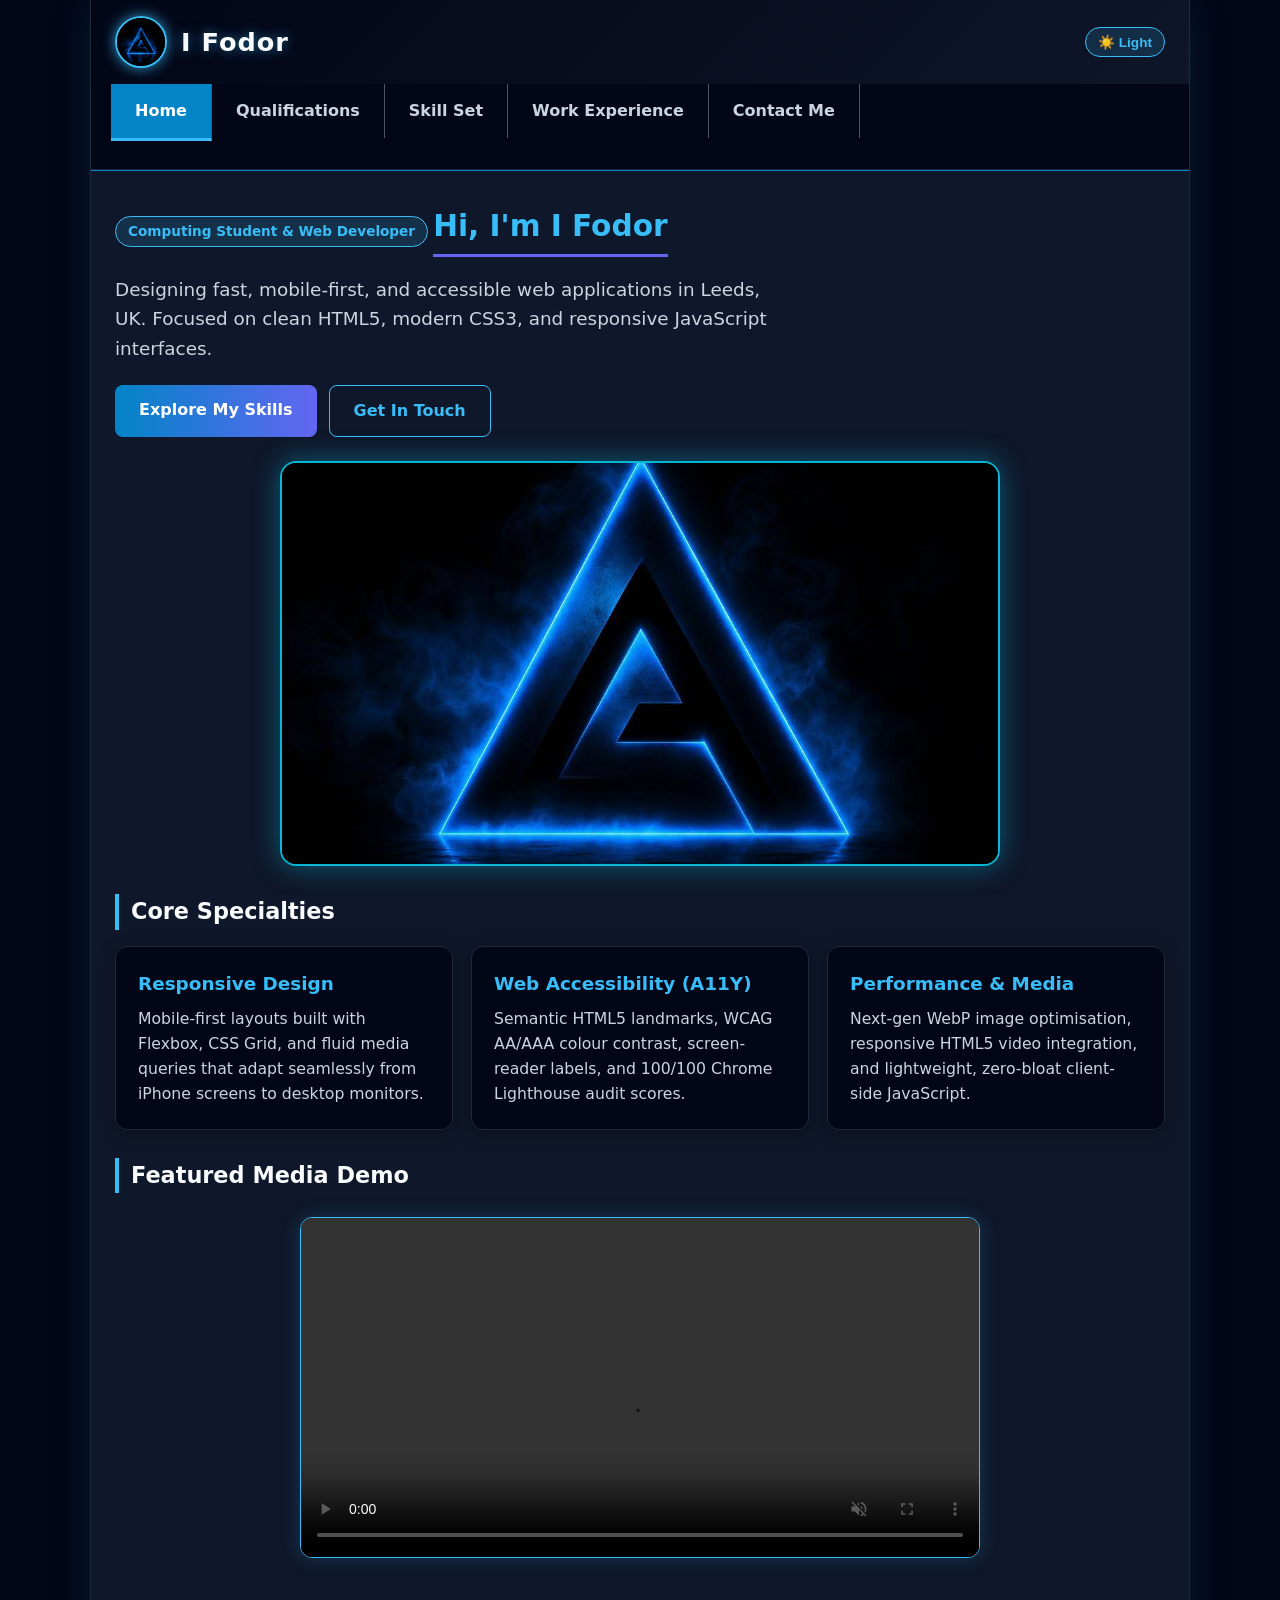
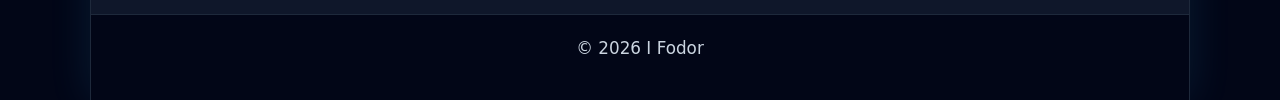
<file: index.html>
<!DOCTYPE html><html lang='en'><head><meta charset='UTF-8'/><meta name='viewport' content='width=device-width, initial-scale=1'/><title>I Fodor :: Portfolio</title><link rel='stylesheet' href='css/mobile.css'/><link rel='stylesheet' href='css/desktop.css' media='only screen and (min-width: 768px)'/><script src='js/main.js' defer></script></head><body><div class='container'><header><div id='logo'><div class='brand'><img src='images/logo.jpg' alt='I Fodor Logo' class='logo-img' /><h1><a href='index.html'>I Fodor</a></h1></div><div class='header-controls'><button id='theme-toggle' class='theme-btn' aria-label='Toggle light and dark theme'>☀️ Light</button><div class='burger'><div class='line'></div><div class='line'></div><div class='line'></div></div></div></div><nav><ul><li><a href='index.html'>Home</a></li><li><a href='qualifications.html'>Qualifications</a></li><li><a href='skill-set.html'>Skill Set</a></li><li><a href='work-experience.html'>Work Experience</a></li><li><a href='contact-me.html'>Contact Me</a></li></ul></nav></header><main>
  <section class='hero-section'>
    <span class='badge'>Computing Student &amp; Web Developer</span>
    <h2>Hi, I'm I Fodor</h2>
    <p class='lead'>Designing fast, mobile-first, and accessible web applications in Leeds, UK. Focused on clean HTML5, modern CSS3, and responsive JavaScript interfaces.</p>
    <div class='hero-actions'>
      <a href='skill-set.html' class='btn-primary'>Explore My Skills</a>
      <a href='contact-me.html' class='btn-outline'>Get In Touch</a>
    </div>
    <img src='images/hero-coder.png' alt='Cyber developer binary code artwork' class='hero-banner' />
  </section>
  <section class='cards-section'>
    <h3>Core Specialties</h3>
    <div class='card-grid'>
      <article class='card'>
        <h4>Responsive Design</h4>
        <p>Mobile-first layouts built with Flexbox, CSS Grid, and fluid media queries that adapt seamlessly from iPhone screens to desktop monitors.</p>
      </article>
      <article class='card'>
        <h4>Web Accessibility (A11Y)</h4>
        <p>Semantic HTML5 landmarks, WCAG AA/AAA colour contrast, screen-reader labels, and 100/100 Chrome Lighthouse audit scores.</p>
      </article>
      <article class='card'>
        <h4>Performance &amp; Media</h4>
        <p>Next-gen WebP image optimisation, responsive HTML5 video integration, and lightweight, zero-bloat client-side JavaScript.</p>
      </article>
    </div>
  </section>
  <section class='demo-section'>
    <h3>Featured Media Demo</h3>
    <div class='videoContainer'>
      <video src='media/earth-pulse.mp4' controls autoplay loop muted playsinline aria-label='Spinning Earth with red heartbeat pulse animation'>Your browser does not support the video tag.</video>
    </div>
  </section>
</main><footer><p>&copy; 2026 I Fodor</p></footer></div></body></html>
</file>
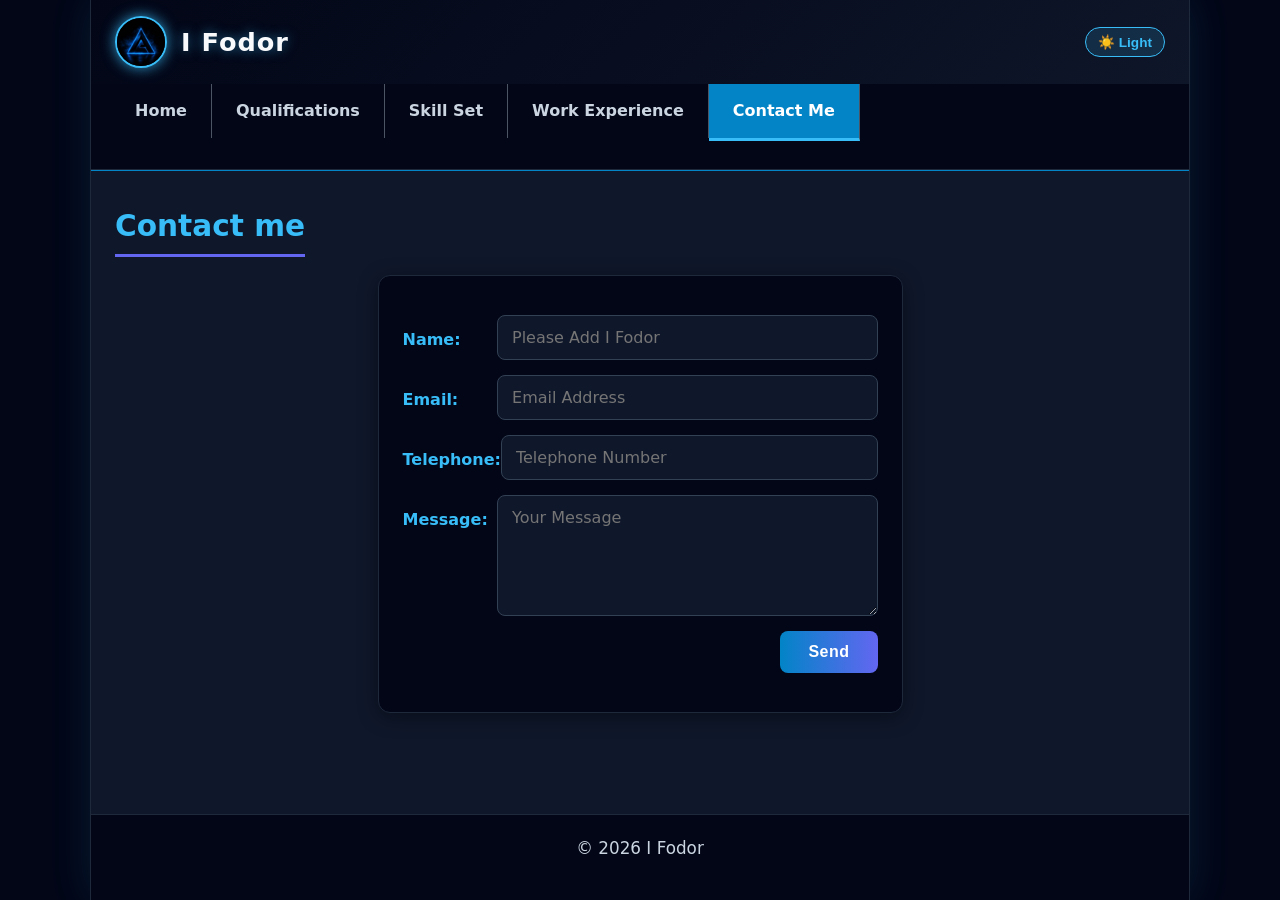
<file: contact-me.html>
﻿<!DOCTYPE html><html lang='en'><head><meta charset='UTF-8'/><meta name='viewport' content='width=device-width, initial-scale=1'/><title>I Fodor :: Contact Me</title><link rel='stylesheet' href='css/mobile.css'/><link rel='stylesheet' href='css/desktop.css' media='only screen and (min-width: 768px)'/><script src='js/main.js' defer></script></head><body><div class='container'><header><div id='logo'><div class='brand'><img src='images/logo.jpg' alt='I Fodor Logo' class='logo-img' /><h1><a href='index.html'>I Fodor</a></h1></div><div class='header-controls'><button id='theme-toggle' class='theme-btn' aria-label='Toggle light and dark theme'>☀️ Light</button><div class='burger'><div class='line'></div><div class='line'></div><div class='line'></div></div></div></div><nav><ul><li><a href='index.html'>Home</a></li><li><a href='qualifications.html'>Qualifications</a></li><li><a href='skill-set.html'>Skill Set</a></li><li><a href='work-experience.html'>Work Experience</a></li><li><a href='contact-me.html'>Contact Me</a></li></ul></nav></header><main><h2>Contact me</h2><form action='thank-you.html' method='get'><div><label for='yourName'>Name:</label><input type='text' name='yourName' id='yourName' placeholder='Please Add I Fodor' required /></div><div><label for='yourEmail'>Email:</label><input type='email' name='yourEmail' id='yourEmail' placeholder='Email Address' required /></div><div><label for='yourTel'>Telephone:</label><input type='tel' name='yourTel' id='yourTel' placeholder='Telephone Number' /></div><div><label for='yourMessage'>Message:</label><textarea name='yourMessage' id='yourMessage' rows='5' placeholder='Your Message' required></textarea></div><div class='submitContainer'><input type='submit' value='Send' /></div></form></main><footer><p>&copy; 2026 I Fodor</p></footer></div></body></html>
</file>
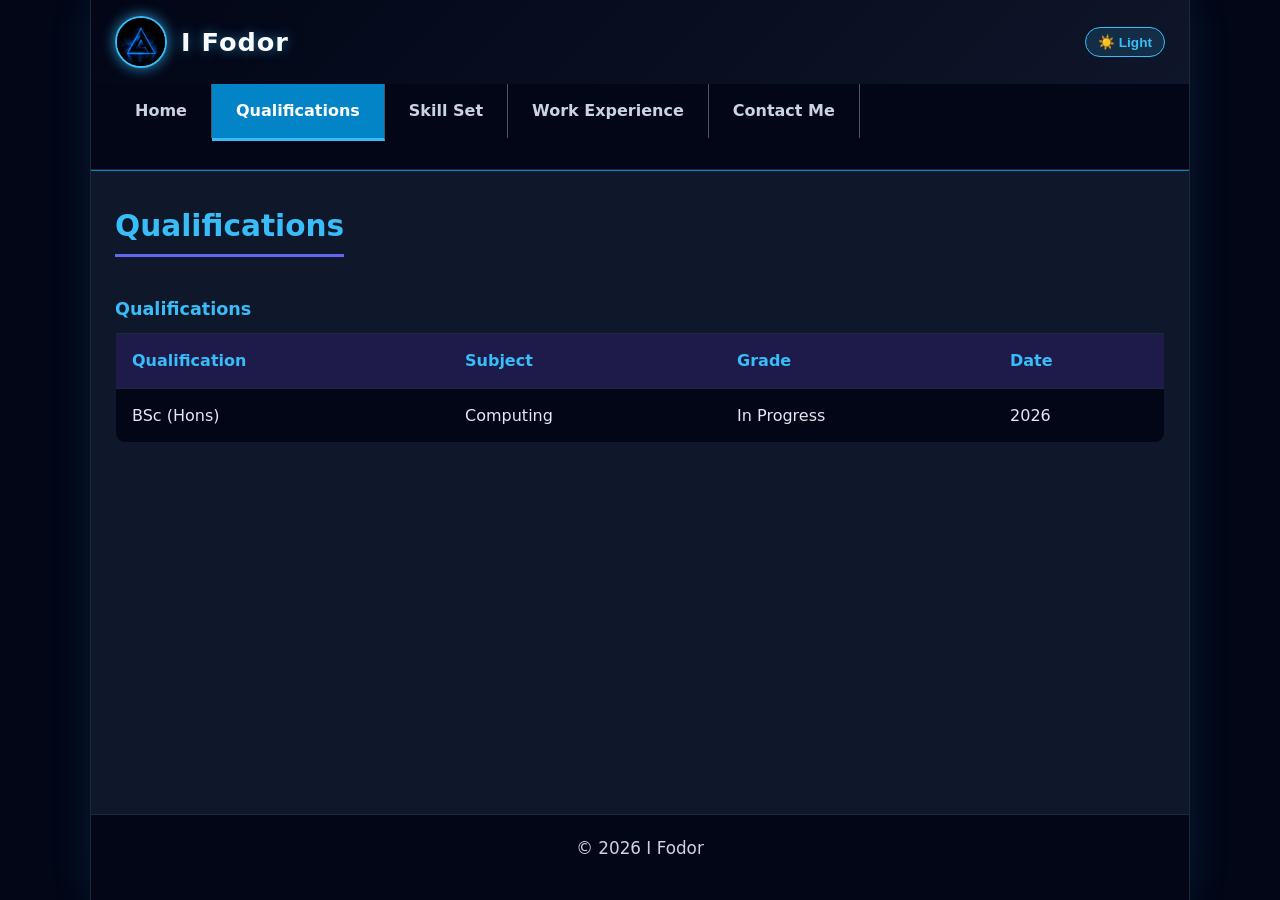
<file: qualifications.html>
﻿<!DOCTYPE html><html lang='en'><head><meta charset='UTF-8'/><meta name='viewport' content='width=device-width, initial-scale=1'/><title>I Fodor :: Qualifications</title><link rel='stylesheet' href='css/mobile.css'/><link rel='stylesheet' href='css/desktop.css' media='only screen and (min-width: 768px)'/><script src='js/main.js' defer></script></head><body><div class='container'><header><div id='logo'><div class='brand'><img src='images/logo.jpg' alt='I Fodor Logo' class='logo-img' /><h1><a href='index.html'>I Fodor</a></h1></div><div class='header-controls'><button id='theme-toggle' class='theme-btn' aria-label='Toggle light and dark theme'>☀️ Light</button><div class='burger'><div class='line'></div><div class='line'></div><div class='line'></div></div></div></div><nav><ul><li><a href='index.html'>Home</a></li><li><a href='qualifications.html'>Qualifications</a></li><li><a href='skill-set.html'>Skill Set</a></li><li><a href='work-experience.html'>Work Experience</a></li><li><a href='contact-me.html'>Contact Me</a></li></ul></nav></header><main><h2>Qualifications</h2><table><caption>Qualifications</caption><tr><th scope='col'>Qualification</th><th scope='col'>Subject</th><th scope='col'>Grade</th><th scope='col'>Date</th></tr><tr><td>BSc (Hons)</td><td>Computing</td><td>In Progress</td><td>2026</td></tr></table></main><footer><p>&copy; 2026 I Fodor</p></footer></div></body></html>
</file>
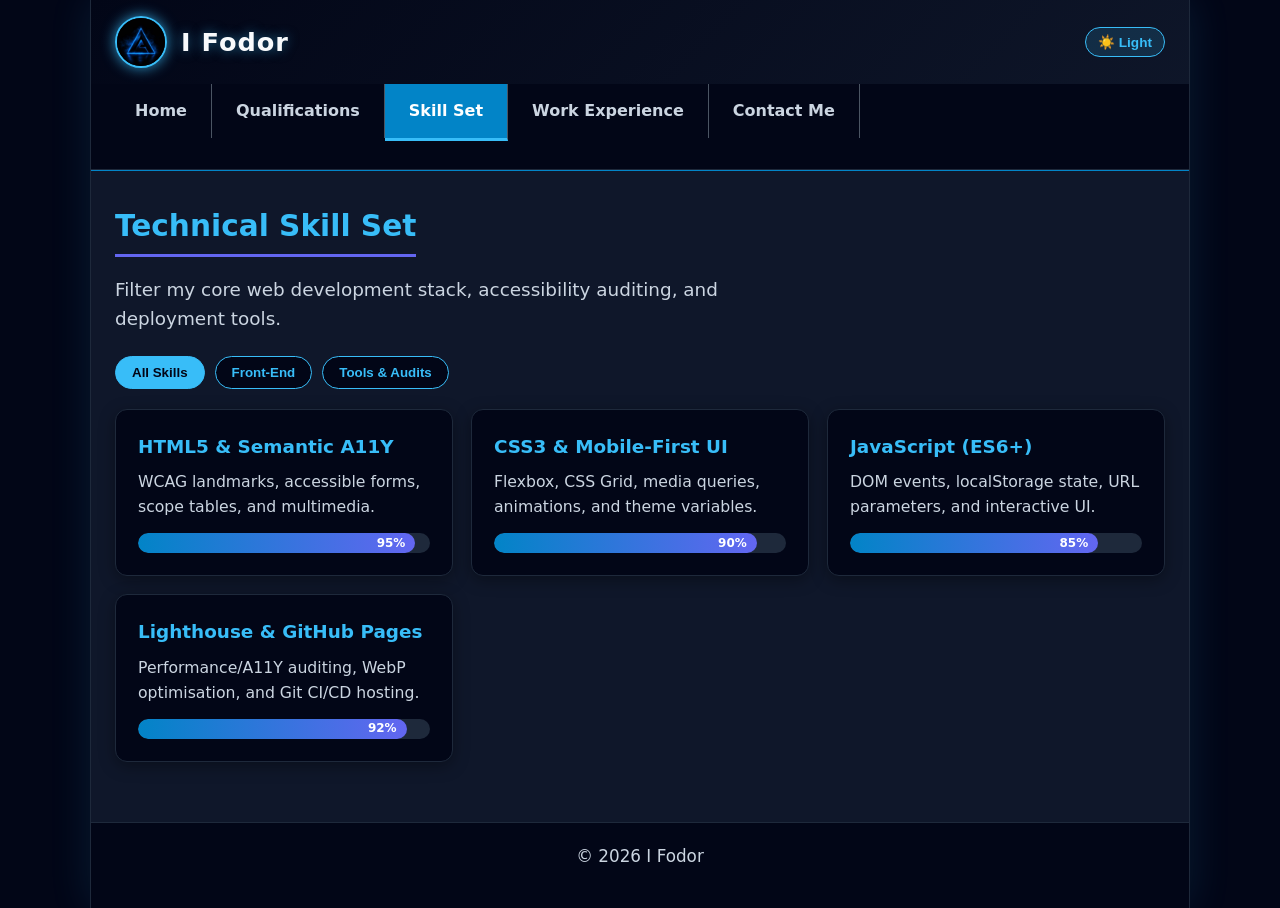
<file: skill-set.html>
﻿<!DOCTYPE html><html lang='en'><head><meta charset='UTF-8'/><meta name='viewport' content='width=device-width, initial-scale=1'/><title>I Fodor :: Skill Set</title><link rel='stylesheet' href='css/mobile.css'/><link rel='stylesheet' href='css/desktop.css' media='only screen and (min-width: 768px)'/><script src='js/main.js' defer></script></head><body><div class='container'><header><div id='logo'><div class='brand'><img src='images/logo.jpg' alt='I Fodor Logo' class='logo-img' /><h1><a href='index.html'>I Fodor</a></h1></div><div class='header-controls'><button id='theme-toggle' class='theme-btn' aria-label='Toggle light and dark theme'>☀️ Light</button><div class='burger'><div class='line'></div><div class='line'></div><div class='line'></div></div></div></div><nav><ul><li><a href='index.html'>Home</a></li><li><a href='qualifications.html'>Qualifications</a></li><li><a href='skill-set.html'>Skill Set</a></li><li><a href='work-experience.html'>Work Experience</a></li><li><a href='contact-me.html'>Contact Me</a></li></ul></nav></header><main>
  <h2>Technical Skill Set</h2>
  <p class='lead'>Filter my core web development stack, accessibility auditing, and deployment tools.</p>
  <div class='filter-bar' role='group' aria-label='Filter skills'>
    <button class='filter-btn active' data-filter='all'>All Skills</button>
    <button class='filter-btn' data-filter='frontend'>Front-End</button>
    <button class='filter-btn' data-filter='tools'>Tools &amp; Audits</button>
  </div>
  <div class='card-grid'>
    <article class='card' data-cat='frontend'><h4>HTML5 &amp; Semantic A11Y</h4><p>WCAG landmarks, accessible forms, scope tables, and multimedia.</p><div class='progress-track'><div class='progress-fill' style='width:95%'>95%</div></div></article>
    <article class='card' data-cat='frontend'><h4>CSS3 &amp; Mobile-First UI</h4><p>Flexbox, CSS Grid, media queries, animations, and theme variables.</p><div class='progress-track'><div class='progress-fill' style='width:90%'>90%</div></div></article>
    <article class='card' data-cat='frontend'><h4>JavaScript (ES6+)</h4><p>DOM events, localStorage state, URL parameters, and interactive UI.</p><div class='progress-track'><div class='progress-fill' style='width:85%'>85%</div></div></article>
    <article class='card' data-cat='tools'><h4>Lighthouse &amp; GitHub Pages</h4><p>Performance/A11Y auditing, WebP optimisation, and Git CI/CD hosting.</p><div class='progress-track'><div class='progress-fill' style='width:92%'>92%</div></div></article>
  </div>
</main><footer><p>&copy; 2026 I Fodor</p></footer></div></body></html>
</file>
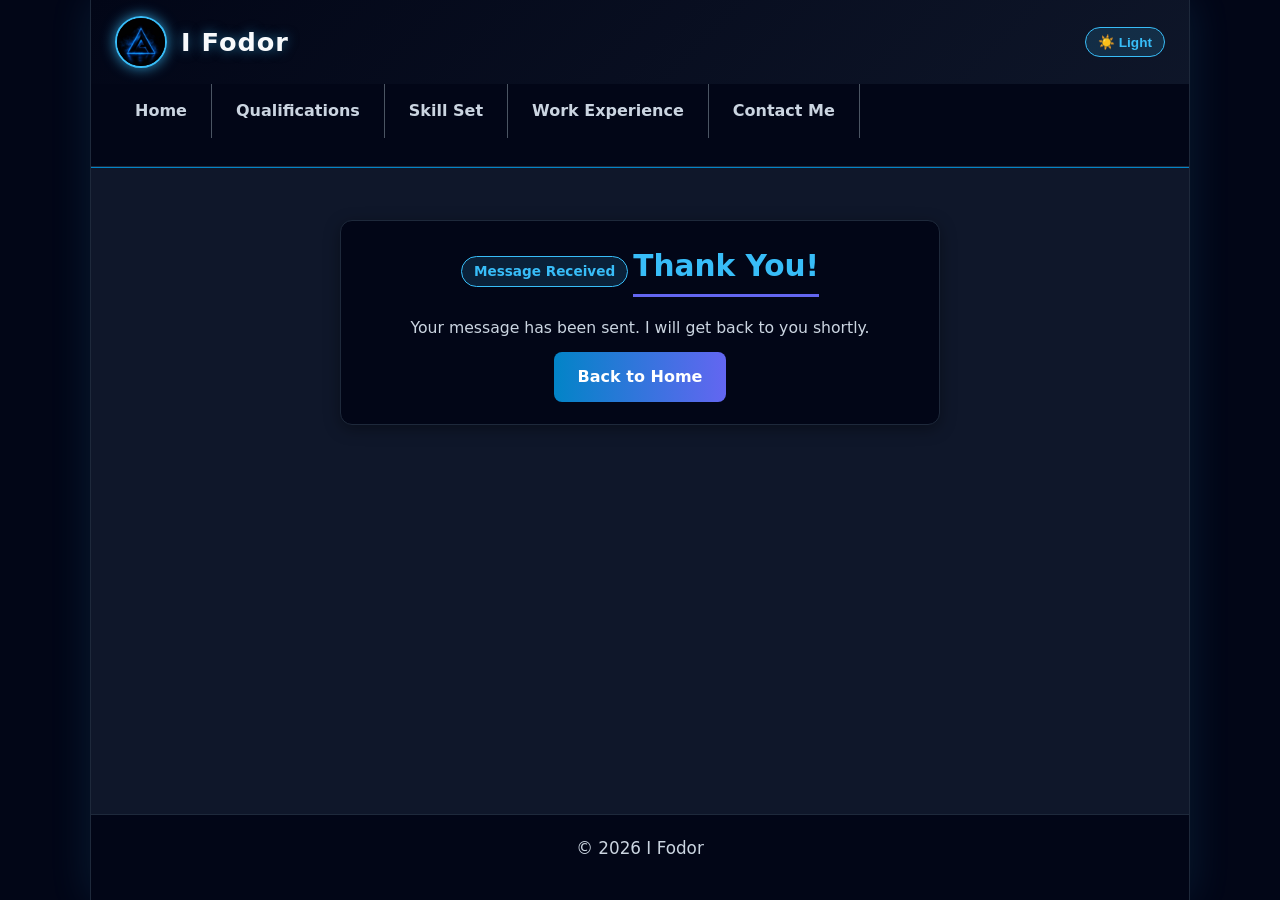
<file: thank-you.html>
﻿<!DOCTYPE html><html lang='en'><head><meta charset='UTF-8'/><meta name='viewport' content='width=device-width, initial-scale=1'/><title>I Fodor :: Thank You</title><link rel='stylesheet' href='css/mobile.css'/><link rel='stylesheet' href='css/desktop.css' media='only screen and (min-width: 768px)'/><script src='js/main.js' defer></script></head><body><div class='container'><header><div id='logo'><div class='brand'><img src='images/logo.jpg' alt='I Fodor Logo' class='logo-img' /><h1><a href='index.html'>I Fodor</a></h1></div><div class='header-controls'><button id='theme-toggle' class='theme-btn' aria-label='Toggle light and dark theme'>☀️ Light</button><div class='burger'><div class='line'></div><div class='line'></div><div class='line'></div></div></div></div><nav><ul><li><a href='index.html'>Home</a></li><li><a href='qualifications.html'>Qualifications</a></li><li><a href='skill-set.html'>Skill Set</a></li><li><a href='work-experience.html'>Work Experience</a></li><li><a href='contact-me.html'>Contact Me</a></li></ul></nav></header><main>
  <div class='card' style='max-width:600px;margin:20px auto;text-align:center'>
    <span class='badge'>Message Received</span>
    <h2 id='ty-heading'>Thank You!</h2>
    <p id='ty-msg'>Your message has been sent. I will get back to you shortly.</p>
    <a href='index.html' class='btn-primary' style='margin-top:12px'>Back to Home</a>
  </div>
</main><footer><p>&copy; 2026 I Fodor</p></footer></div></body></html>
</file>
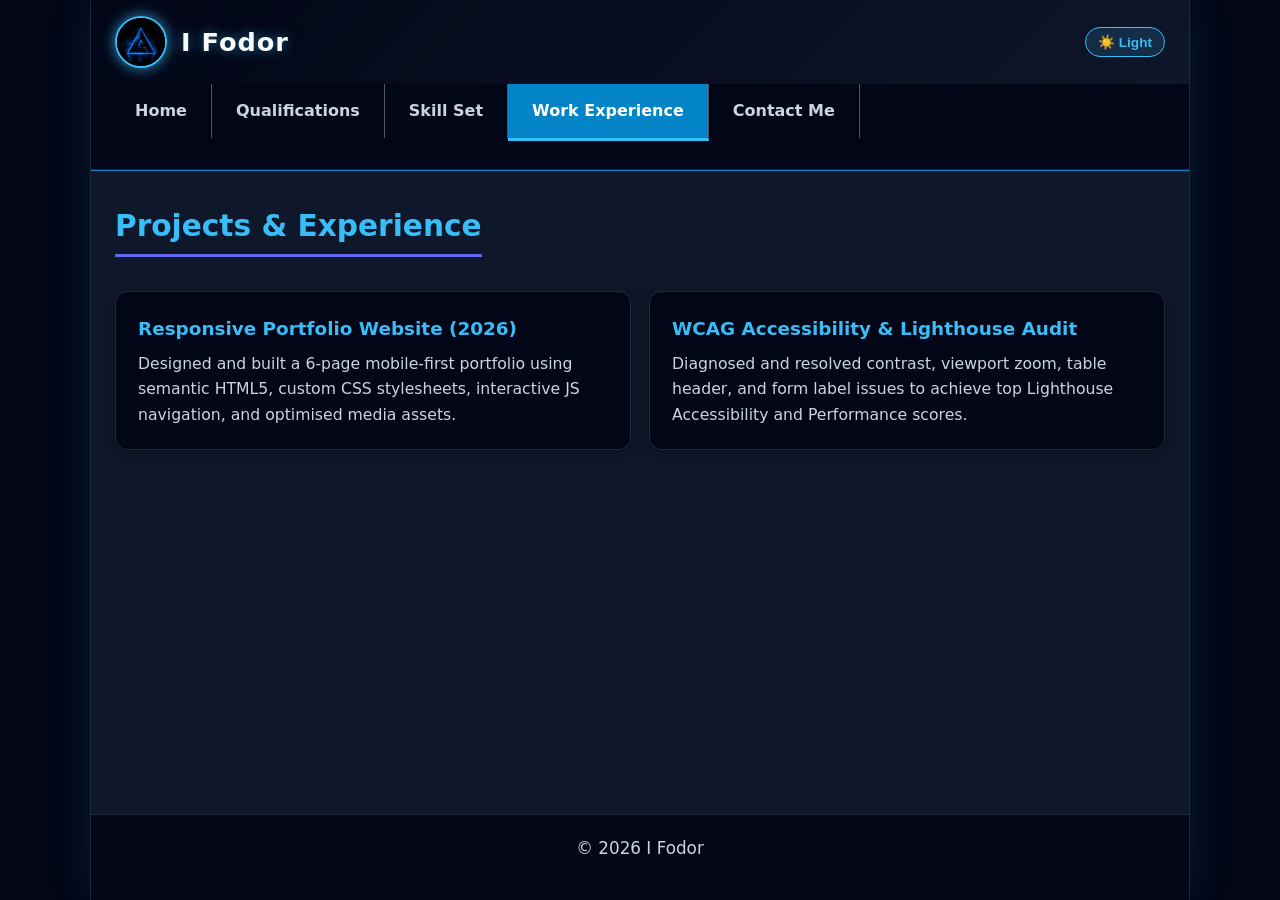
<file: work-experience.html>
﻿<!DOCTYPE html><html lang='en'><head><meta charset='UTF-8'/><meta name='viewport' content='width=device-width, initial-scale=1'/><title>I Fodor :: Work Experience</title><link rel='stylesheet' href='css/mobile.css'/><link rel='stylesheet' href='css/desktop.css' media='only screen and (min-width: 768px)'/><script src='js/main.js' defer></script></head><body><div class='container'><header><div id='logo'><div class='brand'><img src='images/logo.jpg' alt='I Fodor Logo' class='logo-img' /><h1><a href='index.html'>I Fodor</a></h1></div><div class='header-controls'><button id='theme-toggle' class='theme-btn' aria-label='Toggle light and dark theme'>☀️ Light</button><div class='burger'><div class='line'></div><div class='line'></div><div class='line'></div></div></div></div><nav><ul><li><a href='index.html'>Home</a></li><li><a href='qualifications.html'>Qualifications</a></li><li><a href='skill-set.html'>Skill Set</a></li><li><a href='work-experience.html'>Work Experience</a></li><li><a href='contact-me.html'>Contact Me</a></li></ul></nav></header><main>
  <h2>Projects &amp; Experience</h2>
  <div class='card-grid'>
    <article class='card'><h4>Responsive Portfolio Website (2026)</h4><p>Designed and built a 6-page mobile-first portfolio using semantic HTML5, custom CSS stylesheets, interactive JS navigation, and optimised media assets.</p></article>
    <article class='card'><h4>WCAG Accessibility &amp; Lighthouse Audit</h4><p>Diagnosed and resolved contrast, viewport zoom, table header, and form label issues to achieve top Lighthouse Accessibility and Performance scores.</p></article>
  </div>
</main><footer><p>&copy; 2026 I Fodor</p></footer></div></body></html>
</file>
<file: css/mobile.css>
* { box-sizing: border-box; margin: 0; padding: 0; }
body { font-family: 'Segoe UI', system-ui, sans-serif; line-height: 1.6; color: #e2e8f0; background: #020617; }
.container { max-width: 1100px; margin: 0 auto; background: #0f172a; min-height: 100vh; box-shadow: 0 0 40px rgba(56,189,248,0.12); display: flex; flex-direction: column; border-left: 1px solid #1e293b; border-right: 1px solid #1e293b; }
header { background: linear-gradient(135deg, #020617 0%, #0f172a 100%); border-bottom: 1px solid #0284c7; }
#logo { display: flex; justify-content: space-between; align-items: center; padding: 16px 24px; }
.brand { display: flex; align-items: center; gap: 14px; }
.logo-img { width: 52px; height: 52px; border-radius: 50%; object-fit: cover; border: 2px solid #38bdf8; box-shadow: 0 0 14px rgba(56,189,248,0.8); margin: 0; }
header h1 { font-size: 1.6rem; letter-spacing: 1px; }
header h1 a { color: #f8fafc; text-decoration: none; text-shadow: 0 0 12px rgba(56,189,248,0.5); }
.burger { cursor: pointer; padding: 4px; }
.burger > .line { width: 28px; height: 3px; background: #38bdf8; margin: 6px 0; border-radius: 2px; box-shadow: 0 0 6px rgba(56,189,248,0.6); }
nav { overflow: hidden; transition: height 0.35s ease; background: #020617; border-bottom: 1px solid #1e293b; }
nav ul { list-style: none; }
nav ul li a { display: block; padding: 14px 24px; color: #cbd5e1; text-decoration: none; font-weight: 600; border-top: 1px solid #1e293b; transition: all 0.2s; }
nav ul li a:hover { background: #0284c7; color: #ffffff; }
main { padding: 32px 24px; flex: 1; }
h2 { font-size: 1.85rem; margin-bottom: 18px; color: #38bdf8; border-bottom: 3px solid #6366f1; display: inline-block; padding-bottom: 4px; }
p { margin-bottom: 18px; color: #cbd5e1; font-size: 1.05rem; }
ul { margin-left: 20px; margin-bottom: 20px; color: #cbd5e1; }
li { margin-bottom: 8px; }
img { max-width: 100%; height: auto; display: block; margin-bottom: 24px; border-radius: 14px; box-shadow: 0 8px 25px rgba(2,132,199,0.25); border: 1px solid #1e293b; }
table { width: 100%; border-collapse: collapse; margin: 20px 0; border-radius: 10px; overflow: hidden; border: 1px solid #1e293b; }
caption { font-weight: 700; font-size: 1.1rem; margin-bottom: 10px; text-align: left; color: #38bdf8; }
th, td { padding: 14px 16px; text-align: left; border-bottom: 1px solid #1e293b; }
th { background: #1e1b4b; color: #38bdf8; }
tr:nth-child(even) { background: #020617; }
form { background: #020617; padding: 24px; border-radius: 12px; border: 1px solid #1e293b; box-shadow: 0 4px 20px rgba(0,0,0,0.4); }
form > div { margin: 16px 0; }
label { display: block; margin-bottom: 6px; font-weight: 600; color: #38bdf8; }
input[type='text'], input[type='email'], input[type='tel'], textarea { box-sizing: border-box; width: 100%; padding: 12px 14px; border: 1px solid #334155; border-radius: 8px; font-size: 1rem; font-family: inherit; background: #0f172a; color: #f8fafc; }
input:focus, textarea:focus { outline: none; border-color: #38bdf8; box-shadow: 0 0 0 3px rgba(56,189,248,0.2); }
input[type='submit'] { margin: 12px auto 0; text-align: center; width: 100%; padding: 14px; background: linear-gradient(90deg, #0284c7, #6366f1); color: #ffffff; font-weight: 700; border: none; border-radius: 8px; font-size: 1rem; cursor: pointer; letter-spacing: 0.5px; }
input[type='submit']:hover { opacity: 0.92; }
.videoContainer { display: flex; justify-content: center; margin: 24px 0; }
video { width: 100%; height: auto; max-width: 600px; border-radius: 12px; border: 1px solid #38bdf8; box-shadow: 0 0 20px rgba(56,189,248,0.2); }
footer { text-align: center; padding: 20px; background: #020617; color: #94a3b8; font-size: 0.9rem; border-top: 1px solid #1e293b; }
main img.hero-banner { width: 100%; max-width: 720px; height: auto; aspect-ratio: 16 / 9; object-fit: cover; border-radius: 16px; border: 2px solid #06b6d4; box-shadow: 0 0 28px rgba(6, 182, 212, 0.45); margin: 24px auto; }

.badge { display: inline-block; background: rgba(56,189,248,0.15); color: #38bdf8; border: 1px solid #38bdf8; padding: 4px 12px; border-radius: 999px; font-size: 0.85rem; font-weight: 600; margin-bottom: 12px; }
.lead { font-size: 1.15rem; color: #cbd5e1; max-width: 680px; margin-bottom: 22px; }
h3 { font-size: 1.4rem; color: #f8fafc; margin: 28px 0 16px; border-left: 4px solid #38bdf8; padding-left: 12px; }
.hero-actions { display: flex; flex-wrap: wrap; gap: 12px; margin-bottom: 24px; }
.btn-primary { display: inline-block; background: linear-gradient(90deg, #0284c7, #6366f1); color: #ffffff; text-decoration: none; font-weight: 700; padding: 12px 24px; border-radius: 8px; }
.btn-outline { display: inline-block; border: 1px solid #38bdf8; color: #38bdf8; text-decoration: none; font-weight: 600; padding: 12px 24px; border-radius: 8px; }
.btn-outline:hover { background: rgba(56,189,248,0.12); }
.card-grid { display: grid; grid-template-columns: 1fr; gap: 18px; margin: 16px 0 28px; }
.card { background: #020617; border: 1px solid #1e293b; border-radius: 12px; padding: 22px; box-shadow: 0 4px 16px rgba(0,0,0,0.35); transition: transform 0.2s, border-color 0.2s; }
.card:hover { transform: translateY(-3px); border-color: #38bdf8; }
.card h4 { color: #38bdf8; font-size: 1.15rem; margin-bottom: 8px; }
.card p { margin-bottom: 0; font-size: 0.98rem; }

/* Header Controls & Theme Toggle Button */
.header-controls { display: flex; align-items: center; gap: 12px; }
.theme-btn { background: rgba(56,189,248,0.15); color: #38bdf8; border: 1px solid #38bdf8; padding: 6px 12px; border-radius: 999px; font-size: 0.85rem; font-weight: 700; cursor: pointer; transition: all 0.2s; }
.theme-btn:hover { background: #38bdf8; color: #020617; }

/* Light Mode Overrides (High Contrast for Lighthouse) */
body.light-theme { background: #f1f5f9; color: #0f172a; }
body.light-theme .container { background: #ffffff; box-shadow: 0 10px 25px rgba(0,0,0,0.08); border-color: #e2e8f0; }
body.light-theme header { background: linear-gradient(135deg, #1e3a8a 0%, #2563eb 100%); border-bottom-color: #1d4ed8; }
body.light-theme .theme-btn { background: rgba(255,255,255,0.2); color: #ffffff; border-color: #ffffff; }
body.light-theme .theme-btn:hover { background: #ffffff; color: #1e3a8a; }
body.light-theme nav { background: #1e293b; }
body.light-theme h2 { color: #1e3a8a; border-bottom-color: #2563eb; }
body.light-theme h3 { color: #0f172a; border-left-color: #2563eb; }
body.light-theme p, body.light-theme li, body.light-theme .lead { color: #334155; }
body.light-theme .badge { background: #dbeafe; color: #1e40af; border-color: #93c5fd; }
body.light-theme .btn-outline { border-color: #2563eb; color: #2563eb; }
body.light-theme .card, body.light-theme form { background: #f8fafc; border-color: #cbd5e1; box-shadow: 0 4px 12px rgba(0,0,0,0.05); }
body.light-theme .card h4, body.light-theme label, body.light-theme caption { color: #1e3a8a; }
body.light-theme input[type='text'], body.light-theme input[type='email'], body.light-theme input[type='tel'], body.light-theme textarea { background: #ffffff; color: #0f172a; border-color: #94a3b8; }
body.light-theme th { background: #1e3a8a; color: #ffffff; }
body.light-theme td { border-bottom-color: #cbd5e1; }
body.light-theme tr:nth-child(even) { background: #f8fafc; }
body.light-theme footer { background: #f1f5f9; color: #475569; border-top-color: #cbd5e1; }

/* Pro Upgrades: Active Nav, Skill Bars, Filter Pills & Scroll-Top */
nav ul li a.active-link { background: #0284c7; color: #ffffff; border-bottom: 3px solid #38bdf8; }
.filter-bar { display: flex; flex-wrap: wrap; gap: 10px; margin-bottom: 20px; }
.filter-btn { background: #020617; color: #38bdf8; border: 1px solid #38bdf8; padding: 8px 16px; border-radius: 999px; font-weight: 600; cursor: pointer; transition: 0.2s; }
.filter-btn.active, .filter-btn:hover { background: #38bdf8; color: #020617; }
.progress-track { background: #1e293b; border-radius: 999px; height: 20px; margin-top: 14px; overflow: hidden; }
.progress-fill { background: linear-gradient(90deg, #0284c7, #6366f1); color: #fff; font-size: 0.75rem; font-weight: 700; height: 100%; display: flex; align-items: center; justify-content: flex-end; padding-right: 10px; border-radius: 999px; }
.scroll-top-btn { display: none; position: fixed; bottom: 24px; right: 24px; width: 44px; height: 44px; border-radius: 50%; background: linear-gradient(135deg, #0284c7, #6366f1); color: #fff; border: 1px solid #38bdf8; font-size: 1.25rem; font-weight: bold; cursor: pointer; box-shadow: 0 4px 15px rgba(56,189,248,0.45); z-index: 999; }
body.light-theme .filter-btn { background: #ffffff; color: #1e3a8a; border-color: #2563eb; }
body.light-theme .filter-btn.active, body.light-theme .filter-btn:hover { background: #2563eb; color: #ffffff; }
body.light-theme .progress-track { background: #e2e8f0; }
</file>
<file: css/desktop.css>
.burger { display: none; }
nav { overflow: auto; height: auto !important; }
nav ul { display: flex; }
nav ul li a { border-top: none; border-right: 1px solid #4b5563; }
form { width: 50%; margin: auto; }
form > div { margin: 15px 0; display: flex; }
label { display: inline-block; width: 120px; padding-top: 12px; }
.submitContainer { justify-content: flex-end; }
input[type='submit'] { width: auto; margin: 0; padding: 12px 28px; }

.card-grid { grid-template-columns: repeat(auto-fit, minmax(260px, 1fr)); }

.videoContainer { display: flex; justify-content: center; width: 100%; }
video { width: 100%; max-width: 680px; height: auto; display: block; }
</file>
